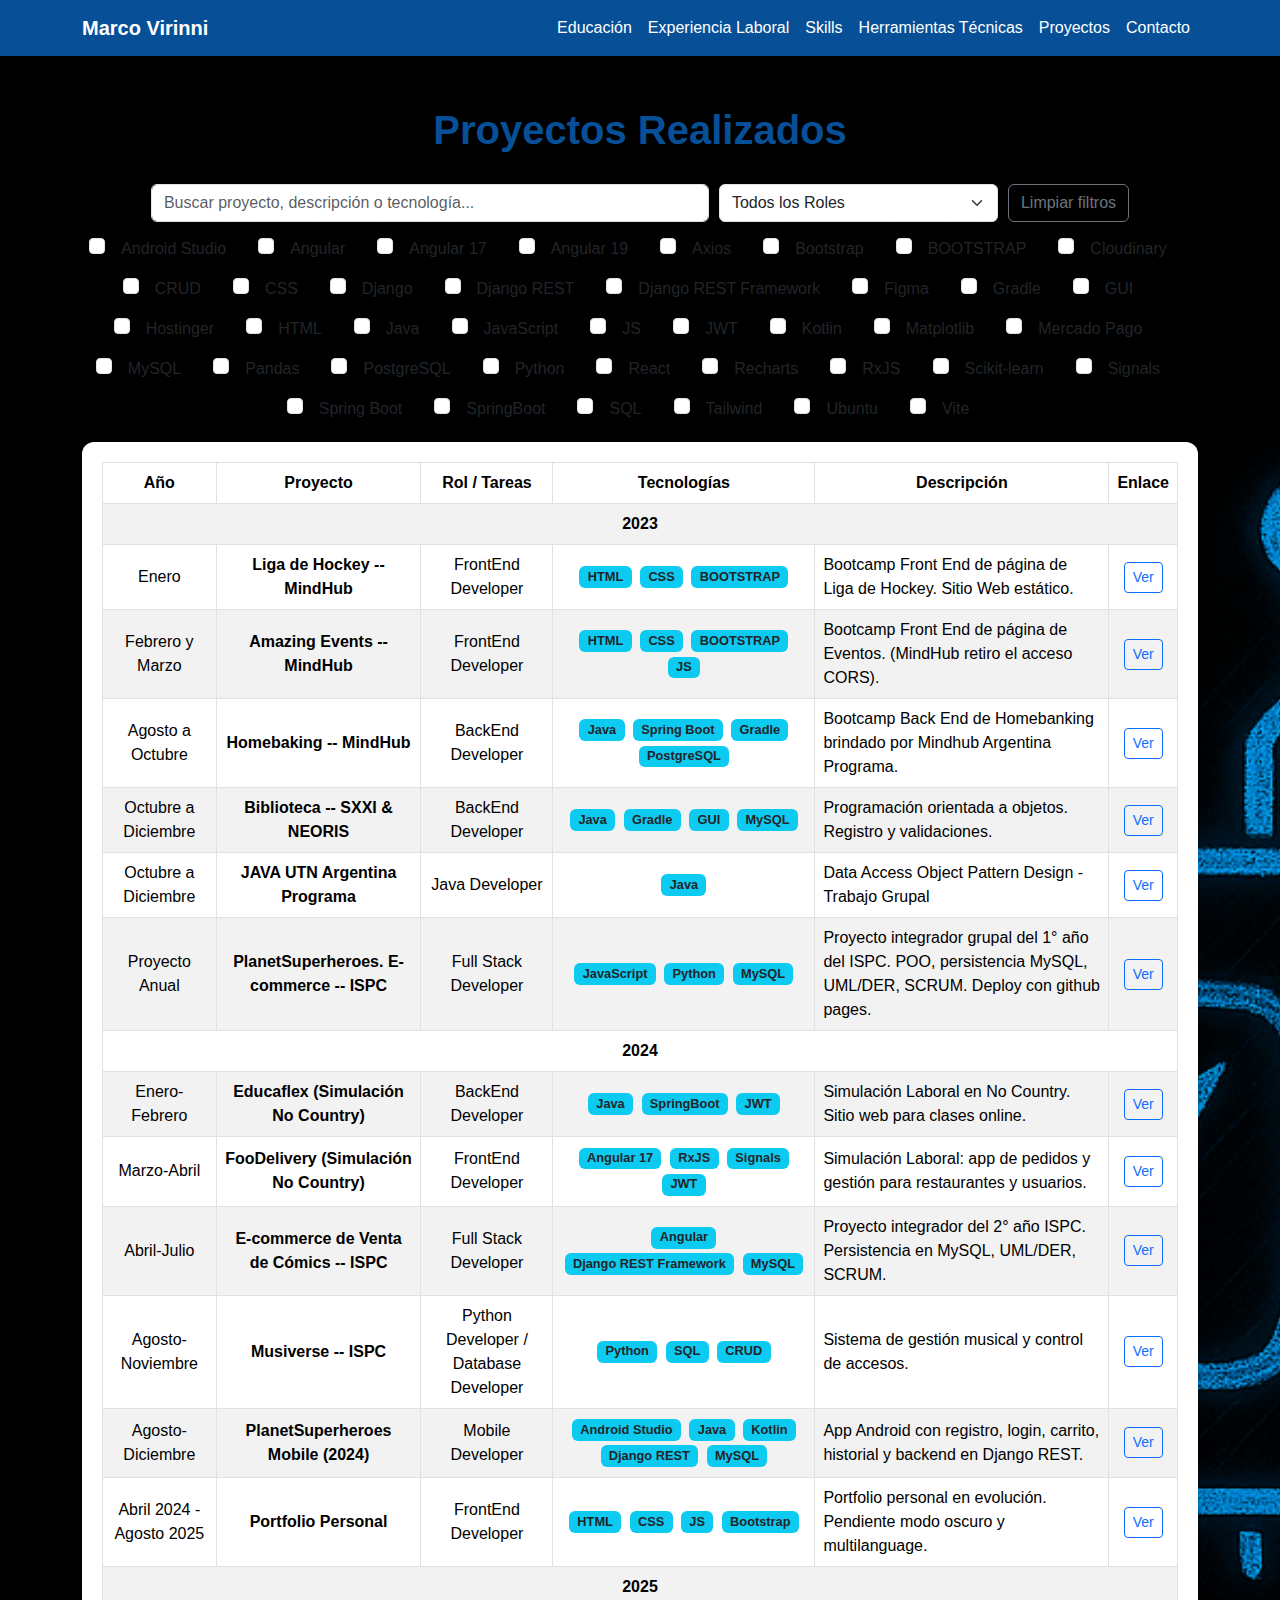
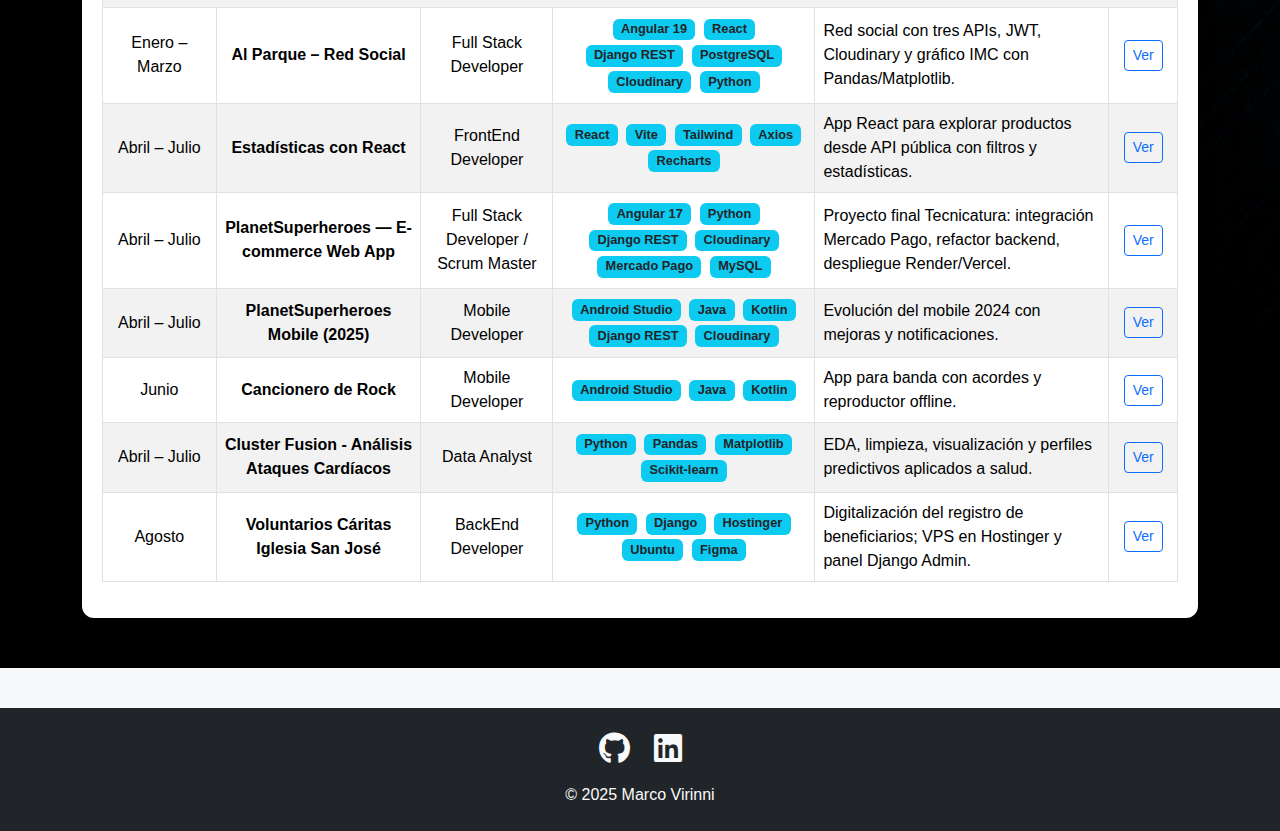
<file: projects.html>
<!DOCTYPE html>
<html lang="es">
<head>
  <meta charset="UTF-8">
  <meta name="viewport" content="width=device-width, initial-scale=1.0">
  <title>Marco Virinni - Proyectos</title>
  <link rel="icon" href="./assets/fotoPerfil2025.jpg" type="image/png">
  <link href="https://cdn.jsdelivr.net/npm/bootstrap@5.3.0-alpha2/dist/css/bootstrap.min.css" rel="stylesheet">
  <link href="https://cdnjs.cloudflare.com/ajax/libs/font-awesome/6.4.0/css/all.min.css" rel="stylesheet">
  <style>
    body { background-color: #f8f9fa; font-family: 'Segoe UI', sans-serif; }
    h1 { color: #074f96; margin-bottom: 30px; font-weight: bold; }
    .navbar { background-color: #074f96 !important; }
    .navbar a { color: white !important; }
    .navbar a:hover { text-decoration: underline; }
    .table thead { background-color: #074f96; color: white; }
    .badge { margin: 2px; font-size: 0.8rem; }
    .proyectos { padding: 50px; background-size: cover; transition: opacity 1s ease-in-out; }
    .table-responsive { background-color: white; border-radius: 12px; padding: 20px; box-shadow: 0 4px 20px rgba(0,0,0,0.1); }
    .footer { margin-top: 40px; }
    .social-icons a { transition: transform 0.3s ease, color 0.3s ease; }
    .social-icons a:hover { transform: scale(1.2); color: #0d6efd; }
    .filters { display:flex; gap:10px; justify-content:center; flex-wrap:wrap; margin-bottom:12px; }
    .tech-filters { display:flex; gap:8px; flex-wrap:wrap; justify-content:center; margin-bottom:16px; }
    .year-row { background-color:#074f96; color:#fff; text-align:center; font-weight:700; }
    @media (max-width:720px){ .proyectos{padding:20px} .filters input, .filters select { width:100%!important } }

    .tech-filters .form-check-label {
      cursor: pointer;
      transition: all 0.3s ease;
      color: #212529;
      font-weight: 500;
      padding: 3px 8px;
      border-radius: 6px;
    }
    .tech-filters .form-check-input { cursor: pointer; accent-color: #0d6efd; }
    .tech-filters .form-check:hover .form-check-label {
      color: #0d6efd;
      background-color: rgba(13,110,253,0.08);
      text-shadow: 0 0 4px rgba(13,110,253,0.4);
    }
    .tech-filters .form-check-input:checked + .form-check-label {
      color: #fff;
      background-color: #0d6efd;
      text-shadow: none;
      box-shadow: 0 0 6px rgba(13,110,253,0.6);
    }
    .tech-filters .form-check:hover {
      box-shadow: 0 0 8px rgba(13,110,253,0.4);
      border-radius: 6px;
      background-color: rgba(13,110,253,0.05);
      transition: box-shadow 0.3s, background-color 0.3s;
    }
    .tech-filters { position: relative; overflow: hidden; }
    .tech-filters::before {
      content: "";
      position: absolute;
      width: 120px;
      height: 120px;
      border-radius: 50%;
      pointer-events: none;
      background: radial-gradient(circle, rgba(13,110,253,0.35) 0%, transparent 70%);
      transform: translate(-50%, -50%);
      opacity: 0;
      transition: opacity 0.2s;
    }
  </style>
</head>
<body>

  <nav class="navbar navbar-expand-lg">
    <div class="container">
      <a class="navbar-brand fw-bold" href="#">Marco Virinni</a>
      <button class="navbar-toggler bg-light" type="button" data-bs-toggle="collapse" data-bs-target="#navbarNav">
        <span class="navbar-toggler-icon"></span>
      </button>
      
      <div class="collapse navbar-collapse justify-content-end" id="navbarNav">
        <ul class="navbar-nav">
          <li class="nav-item"><a class="nav-link" href="education.html">Educación</a></li>
          <li class="nav-item"><a class="nav-link" href="experience.html">Experiencia Laboral</a></li>
          <li class="nav-item"><a class="nav-link" href="skills.html">Skills</a></li>
          <li class="nav-item"><a class="nav-link" href="worktools.html">Herramientas Técnicas</a></li>
          <li class="nav-item"><a class="nav-link" href="projects.html">Proyectos</a></li>
          <li class="nav-item"><a class="nav-link" href="contact.html">Contacto</a></li>
        </ul>
      </div>
    </div>
  </nav>

  <section class="proyectos text-center">
    <div class="container">
      <h1>Proyectos Realizados</h1>

      <div class="filters">
        <input type="text" id="filterInput" class="form-control w-50" placeholder="Buscar proyecto, descripción o tecnología...">
        <select id="roleSelect" class="form-select w-25">
          <option value="">Todos los Roles</option>
        </select>
        <button id="clearBtn" class="btn btn-outline-secondary">Limpiar filtros</button>
      </div>

      <div class="tech-filters" id="techFilters"></div>

      <div class="table-responsive">
        <table class="table table-striped table-bordered align-middle proyectos-table">
          <thead>
            <tr>
              <th>Año</th>
              <th>Proyecto</th>
              <th>Rol / Tareas</th>
              <th>Tecnologías</th>
              <th>Descripción</th>
              <th>Enlace</th>
            </tr>
          </thead>
          <tbody id="tbodyProjects"></tbody>
        </table>
      </div>
    </div>
  </section>

  <footer class="footer bg-dark text-light py-4">
    <div class="container text-center">
      <div class="social-icons d-flex justify-content-center align-items-center gap-4 mb-3">
        <a href="https://github.com/MarcoVirinni" target="_blank" class="text-light" title="GitHub"><i class="fab fa-github fa-2x"></i></a>
        <a href="https://www.linkedin.com/in/marco-virinni/" target="_blank" class="text-light" title="LinkedIn"><i class="fab fa-linkedin fa-2x"></i></a>
      </div>
      <p class="mb-0">&copy; 2025 Marco Virinni</p>
    </div>
  </footer>

<script src="https://cdn.jsdelivr.net/npm/bootstrap@5.3.0-alpha2/dist/js/bootstrap.bundle.min.js"></script>

<script>
const allProjects = [
  {anio:2023, fecha:"Enero", nombre:"Liga de Hockey -- MindHub", rol:"FrontEnd Developer", tecnologias:["HTML","CSS","BOOTSTRAP"], descripcion:"Bootcamp Front End de página de Liga de Hockey. Sitio Web estático.", link:"https://MarcoVirinni.github.io/MightyDucksHockeyLeague/index.html"},
  {anio:2023, fecha:"Febrero y Marzo", nombre:"Amazing Events -- MindHub", rol:"FrontEnd Developer", tecnologias:["HTML","CSS","BOOTSTRAP","JS"], descripcion:"Bootcamp Front End de página de Eventos. (MindHub retiro el acceso CORS).", link:"https://MarcoVirinni.github.io/Amazing_events/index.html"},
  {anio:2023, fecha:"Agosto a Octubre", nombre:"Homebaking -- MindHub", rol:"BackEnd Developer", tecnologias:["Java","Spring Boot","Gradle","PostgreSQL"], descripcion:"Bootcamp Back End de Homebanking brindado por Mindhub Argentina Programa.", link:"https://github.com/MarcoVirinni/homeBanking"},
  {anio:2023, fecha:"Octubre a Diciembre", nombre:"Biblioteca -- SXXI & NEORIS", rol:"BackEnd Developer", tecnologias:["Java","Gradle","GUI","MySQL"], descripcion:"Programación orientada a objetos. Registro y validaciones.", link:"https://github.com/MarcoVirinni/BibliotecaJava/tree/Entrega/src/main/java/biblioteca"},
  {anio:2023, fecha:"Octubre a Diciembre", nombre:"JAVA UTN Argentina Programa", rol:"Java Developer", tecnologias:["Java"], descripcion:"Data Access Object Pattern Design - Trabajo Grupal", link:"https://github.com/ProyectoJavaUtn/TrabajoPractico"},
  {anio:2023, fecha:"Proyecto Anual", nombre:"PlanetSuperheroes. E-commerce -- ISPC", rol:"Full Stack Developer", tecnologias:["JavaScript","Python","MySQL"], descripcion:"Proyecto integrador grupal del 1° año del ISPC. POO, persistencia MySQL, UML/DER, SCRUM. Deploy con github pages.", link:"https://ispc-desarrolladores-2-0.github.io/PFS-Ecommerce-2023/"},
  {anio:2024, fecha:"Enero-Febrero", nombre:"Educaflex (Simulación No Country)", rol:"BackEnd Developer", tecnologias:["Java","SpringBoot","JWT"], descripcion:"Simulación Laboral en No Country. Sitio web para clases online.", link:"https://c16-35-m-java-evif.onrender.com/"},
  {anio:2024, fecha:"Marzo-Abril", nombre:"FooDelivery (Simulación No Country)", rol:"FrontEnd Developer", tecnologias:["Angular 17","RxJS","Signals","JWT"], descripcion:"Simulación Laboral: app de pedidos y gestión para restaurantes y usuarios.", link:"https://www.youtube.com/watch?v=5soQRCvfhuw"},
  {anio:2024, fecha:"Abril-Julio", nombre:"E-commerce de Venta de Cómics -- ISPC", rol:"Full Stack Developer", tecnologias:["Angular","Django REST Framework","MySQL"], descripcion:"Proyecto integrador del 2° año ISPC. Persistencia en MySQL, UML/DER, SCRUM.", link:"https://www.youtube.com/watch?v=kNJ0ySpz3XU&t=1s"},
  {anio:2024, fecha:"Agosto-Noviembre", nombre:"Musiverse -- ISPC", rol:"Python Developer / Database Developer", tecnologias:["Python","SQL","CRUD"], descripcion:"Sistema de gestión musical y control de accesos.", link:"#"},
  {anio:2024, fecha:"Agosto-Diciembre", nombre:"PlanetSuperheroes Mobile (2024)", rol:"Mobile Developer", tecnologias:["Android Studio","Java","Kotlin","Django REST","MySQL"], descripcion:"App Android con registro, login, carrito, historial y backend en Django REST.", link:"https://drive.google.com/file/d/1vSrO2fAua-KClXLYzwbCXReoqYzCLbDK/view"},
  {anio:2025, fecha:"Enero – Marzo", nombre:"Al Parque – Red Social", rol:"Full Stack Developer", tecnologias:["Angular 19","React","Django REST","PostgreSQL","Cloudinary","Python"], descripcion:"Red social con tres APIs, JWT, Cloudinary y gráfico IMC con Pandas/Matplotlib.", link:"https://al-parque.vercel.app/home"},
  {anio:2025, fecha:"Abril – Julio", nombre:"Estadísticas con React", rol:"FrontEnd Developer", tecnologias:["React","Vite","Tailwind","Axios","Recharts"], descripcion:"App React para explorar productos desde API pública con filtros y estadísticas.", link:"https://analisisestadisticosconreact.netlify.app/"},
  {anio:2025, fecha:"Abril – Julio", nombre:"PlanetSuperheroes — E-commerce Web App", rol:"Full Stack Developer / Scrum Master", tecnologias:["Angular 17","Python","Django REST","Cloudinary","Mercado Pago","MySQL"], descripcion:"Proyecto final Tecnicatura: integración Mercado Pago, refactor backend, despliegue Render/Vercel.", link:"https://planetsuperheroes.vercel.app/home"},
  {anio:2025, fecha:"Abril – Julio", nombre:"PlanetSuperheroes Mobile (2025)", rol:"Mobile Developer", tecnologias:["Android Studio","Java","Kotlin","Django REST","Cloudinary"], descripcion:"Evolución del mobile 2024 con mejoras y notificaciones.", link:"https://github.com/Web-Developers2-0/2025-Practica_Profesionalizante/tree/main/mobile"},
  {anio:2025, fecha:"Junio", nombre:"Cancionero de Rock", rol:"Mobile Developer", tecnologias:["Android Studio","Java","Kotlin"], descripcion:"App para banda con acordes y reproductor offline.", link:"https://youtube.com/shorts/_uJHPZEggQ4?feature=share"},
  {anio:2025, fecha:"Abril – Julio", nombre:"Cluster Fusion - Análisis Ataques Cardíacos", rol:"Data Analyst", tecnologias:["Python","Pandas","Matplotlib","Scikit-learn"], descripcion:"EDA, limpieza, visualización y perfiles predictivos aplicados a salud.", link:"https://github.com/ISPC-Cluster-Fusion/Modulo_Analista_de_Datos_2025/tree/main"},
  {anio:2025, fecha:"Agosto", nombre:"Voluntarios Cáritas Iglesia San José", rol:"BackEnd Developer", tecnologias:["Python","Django","Hostinger","Ubuntu","Figma"], descripcion:"Digitalización del registro de beneficiarios; VPS en Hostinger y panel Django Admin.", link:"https://www.parroquiasanjose-caritas.store/admin/login/"},
  {anio:2024, fecha:"Abril 2024 - Agosto 2025", nombre:"Portfolio Personal", rol:"FrontEnd Developer", tecnologias:["HTML","CSS","JS","Bootstrap"], descripcion:"Portfolio personal en evolución. Pendiente modo oscuro y multilanguage.", link:"https://www.youtube.com/watch?v=n6qZBaYMzes&feature=youtu.be"}
];

const tbody = document.getElementById('tbodyProjects');
const roleSelect = document.getElementById('roleSelect');
const techFiltersWrap = document.getElementById('techFilters');
const searchInput = document.getElementById('filterInput');
const clearBtn = document.getElementById('clearBtn');

const roles = [...new Set(allProjects.map(p => p.rol))].sort();
roles.forEach(r=>{
  const opt = document.createElement('option');
  opt.value = r;
  opt.textContent = r;
  roleSelect.appendChild(opt);
});

const techs = [...new Set(allProjects.flatMap(p => p.tecnologias))].sort((a,b)=> a.localeCompare(b));
techs.forEach(t=>{
  const id = 'tech_' + t.replace(/\s+/g,'_').replace(/[^\w\-]/g,'');
  const div = document.createElement('div');
  div.className = 'form-check form-check-inline';
  div.innerHTML = `<input class="form-check-input tech-checkbox" type="checkbox" id="${id}" value="${t}"><label class="form-check-label" for="${id}">${t}</label>`;
  techFiltersWrap.appendChild(div);
});

function escapeHtml(s){
  if(!s) return '';
  return String(s).replaceAll('&','&amp;').replaceAll('<','&lt;').replaceAll('>','&gt;').replaceAll('"','&quot;').replaceAll("'",'&#39;');
}

function render(){
  tbody.innerHTML = '';
  const q = (searchInput.value || '').toLowerCase().trim();
  const role = roleSelect.value;
  const checkedTechs = Array.from(document.querySelectorAll('.tech-checkbox:checked')).map(c => c.value);

  const years = [...new Set(allProjects.map(p=>p.anio))].sort((a,b)=> a - b);

  years.forEach(year=>{
    const projectsOfYear = allProjects.filter(p => p.anio === year);
    const matched = projectsOfYear.filter(p=>{
      const hayTexto = (p.nombre + ' ' + p.descripcion + ' ' + (p.tecnologias||[]).join(' ') + ' ' + (p.fecha||'')).toLowerCase().includes(q);
      const hayRol = !role || p.rol === role;
      const hayTech = checkedTechs.length === 0 || p.tecnologias.some(t => checkedTechs.includes(t));
      return hayTexto && hayRol && hayTech;
    });

    if(matched.length > 0){
      const trYear = document.createElement('tr');
      trYear.className = 'year-row';
      trYear.innerHTML = `<td colspan="6">${year}</td>`;
      tbody.appendChild(trYear);

      matched.forEach(p=>{
        const tr = document.createElement('tr');
        tr.innerHTML = `
          <td>${escapeHtml(p.fecha)}</td>
          <td><strong>${escapeHtml(p.nombre)}</strong></td>
          <td>${escapeHtml(p.rol)}</td>
          <td>${(p.tecnologias||[]).map(t=>`<span class="badge bg-info text-dark">${escapeHtml(t)}</span>`).join(' ')}</td>
          <td class="text-start">${escapeHtml(p.descripcion)}</td>
          <td><a class="btn btn-outline-primary btn-sm" href="${p.link || '#'}" target="_blank">Ver</a></td>`;
        tbody.appendChild(tr);
      });
    }
  });
}

searchInput.addEventListener('input', render);
roleSelect.addEventListener('change', render);
document.addEventListener('change', e=>{
  if(e.target.matches('.tech-checkbox')) render();
});
clearBtn.addEventListener('click', ()=>{
  searchInput.value = '';
  roleSelect.value = '';
  document.querySelectorAll('.tech-checkbox').forEach(c=>c.checked = false);
  render();
});

const images = ["assets/proyectos2.png","assets/proyectos.png"];
let idx = 0;
const proySection = document.querySelector('.proyectos');
if(proySection){
  proySection.style.backgroundImage = `url("${images[idx]}")`;
  setInterval(()=>{
    proySection.style.opacity = 0;
    setTimeout(()=>{
      idx = (idx + 1) % images.length;
      proySection.style.backgroundImage = `url("${images[idx]}")`;
      proySection.style.opacity = 1;
    }, 700);
  }, 30000);
}

render();
</script>
</body>
</html>
</file>
